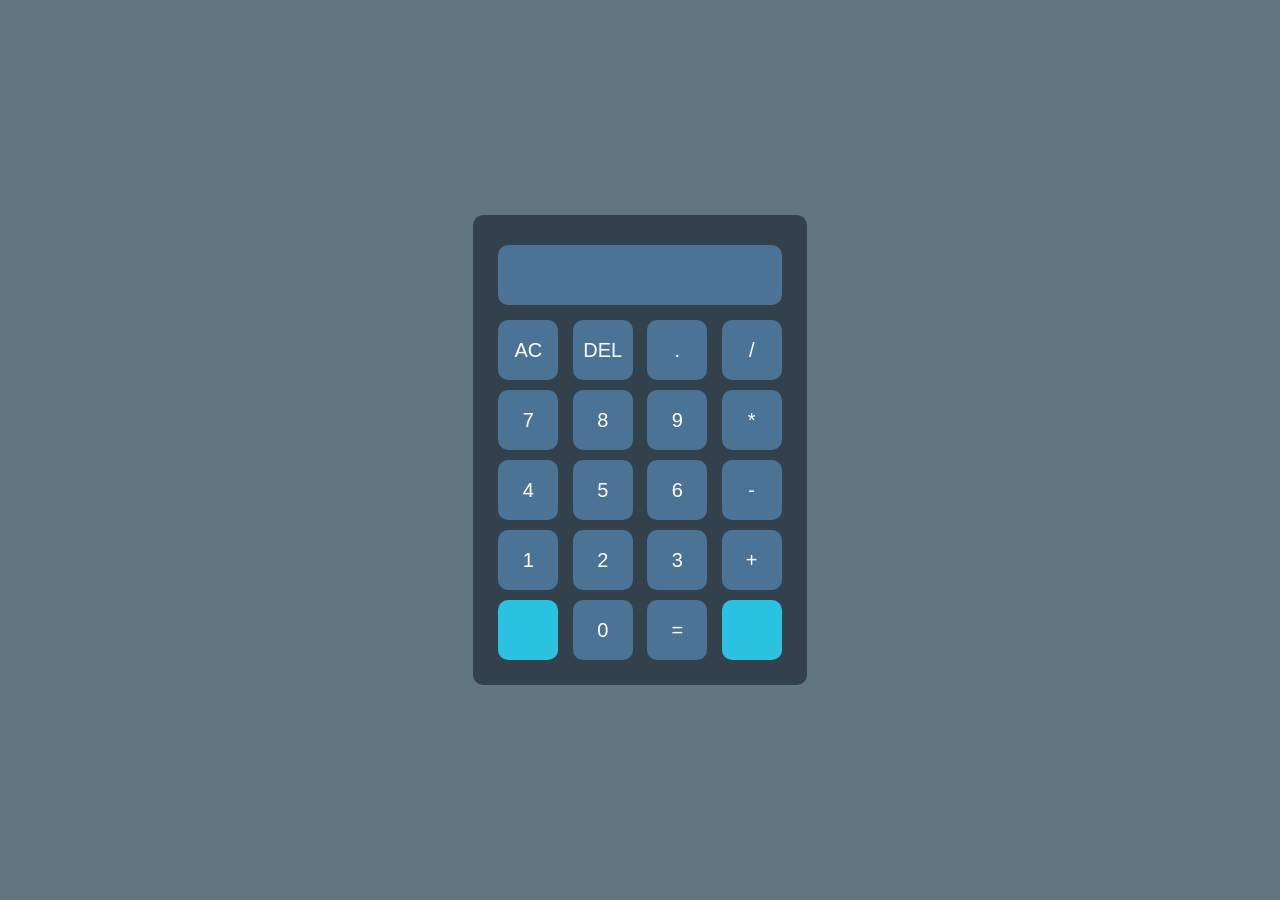
<file: calculator/index.html>
<!DOCTYPE html>
<html lang="en">
<head>
    <meta charset="UTF-8">
    <meta http-equiv="X-UA-Compatible" content="IE=edge">
    <meta name="viewport" content="width=device-width, initial-scale=1.0">
    <link rel = "stylesheet" href="style.css">
    <title>Document</title>
</head>
<body>
    <div class="main">
        <div class="container">
            <form action="">
                <div class = "screen">
                    <input type="text" id = "screenA" name = "screen" readonly>
                </div>
                <div>
                    <input type="button" value = "AC" onclick="screen.value = ' '">
                    <input type="button" value = "DEL" onclick="screen.value = screen.value.toString().slice(0,-1)">
                    <input type="button" value = "." onclick="screen.value += '.'">
                    <input type="button" value = "/" onclick="screen.value += '/'">
                </div>
                <div>
                    <input type="button" value = "7" onclick="screen.value += '7'">
                    <input type="button" value = "8" onclick="screen.value += '8'">
                    <input type="button" value = "9" onclick="screen.value += '9'">
                    <input type="button" value = "*" onclick="screen.value += '*'">
                </div>
                <div>
                    <input type="button" value = "4" onclick="screen.value += '4'">
                    <input type="button" value = "5" onclick="screen.value += '5'">
                    <input type="button" value = "6" onclick="screen.value += '6'">
                    <input type="button" value = "-" onclick="screen.value += '-'">
                </div>
                <div>
                    <input type="button" value = "1" onclick="screen.value += '1'">
                    <input type="button" value = "2" onclick="screen.value += '2'">
                    <input type="button" value = "3" onclick="screen.value += '3'">
                    <input type="button" value = "+" onclick="screen.value += '+'">
                </div>
                <div>
                    <input type="button" id = "false" value = " ">
                    <input type="button" value = "0" onclick="screen.value += '0'">
                    <input type="button" value = "=" onclick="screen.value = eval(screen.value)">
                    <input type="button" id = "false" value = " ">
                </div>
            </form>
        </div>
    </div>
</body>
</html>
</file>
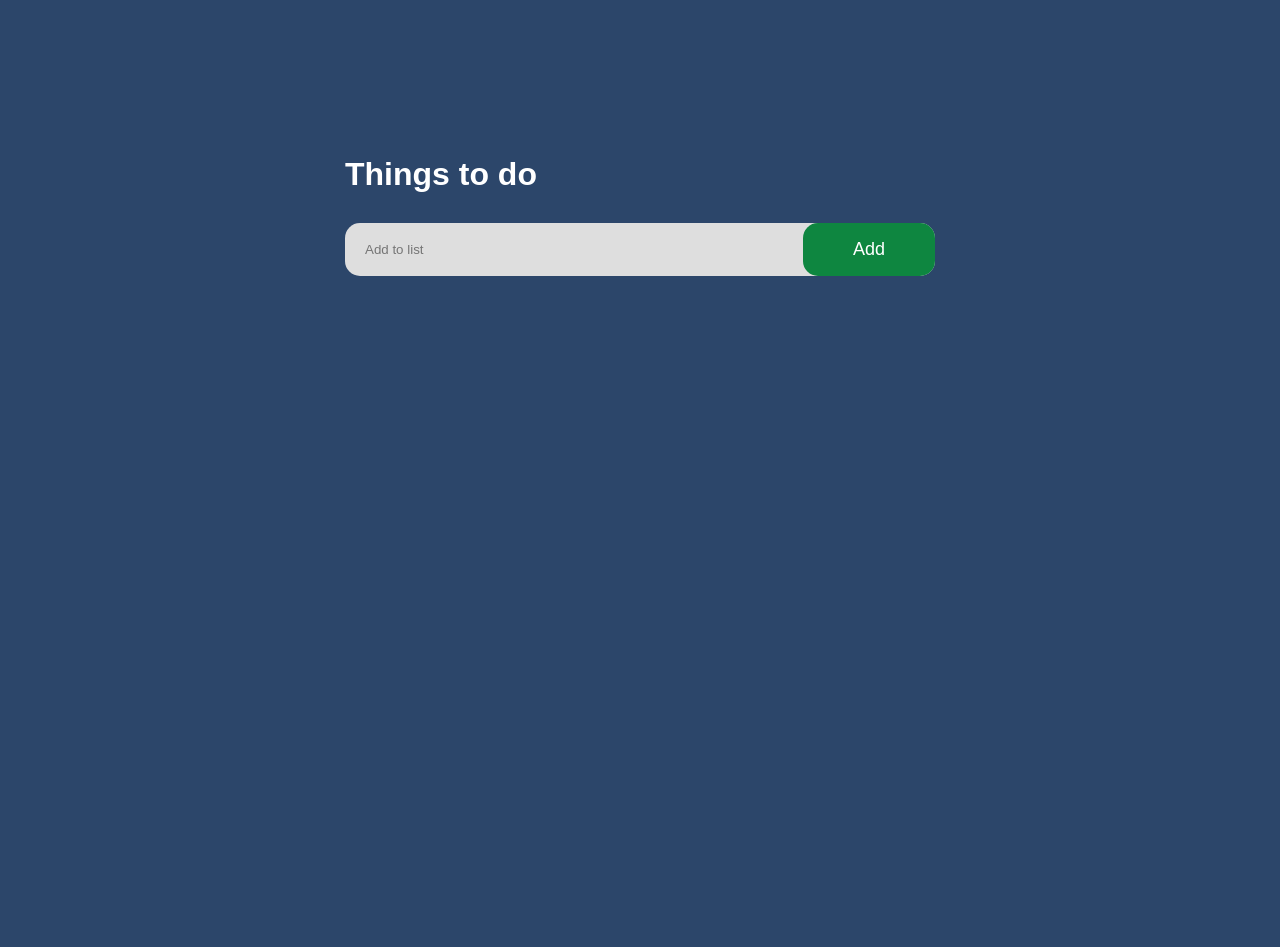
<file: todolist/index.html>
<!DOCTYPE html>
<html lang="en">
<head>
    <meta charset="UTF-8">
    <meta http-equiv="X-UA-Compatible" content="IE=edge">
    <meta name="viewport" content="width=device-width, initial-scale=1.0">
    <link rel = "stylesheet" href="./style.css">
    <title>Document</title>
</head>
<body>
    <div class="main">
        <div class="appContainer">
            <h1 class="heading">Things to do</h1>
            <div class="addItem">
                <input type="text" id="itemName" placeholder="Add to list">
                <button onclick="addToList()">Add</button>
            </div>
            <ul class="listContainer">
            </ul>
        </div>
    </div>
    <script src = "script.js"></script>
</body>
</html>
</file>
<file: calculator/style.css>
*{
    margin: 0;
    padding: 0;
    font-family: 'Montserrat', sans-serif;
    box-sizing: border-box;
}

.main
{
    width: 100%;
    height: 100vh;
    background: #61777d;
    display: flex;
    align-items: center;
    justify-content: center;
}
.container{
    background-color: rgb(51, 65, 77);
    padding: 20px;
    border-radius: 10px;
}
.container form input{
    border: 0;
    outline: 0;
    width: 60px;
    height: 60px;
    border-radius: 10px;
    background-color: rgb(75, 115, 150);
    font-size: 20px;
    margin: 5px;
    color: white;
    transition: 0.05s;
}
.container form input:hover{
    border: 0;
    outline: 0;
    width: 60px;
    height: 60px;
    border-radius: 10px;
    background-color: rgb(48, 98, 143);
    font-size: 20px;
    margin: 5px;
    color: white;
}
.container form input:active{
    border: 0;
    outline: 0;
    width: 60px;
    height: 60px;
    border-radius: 10px;
    background-color: rgb(120, 141, 159);
    font-size: 20px;
    margin: 5px;
    color: white;
}
#false{
    background-color: rgb(43, 194, 226);
}
.screen{
    display: flex;
    justify-content: flex-end;
    margin: 5px 0;
}
#screenA{
    text-align: right;
    flex: 1;
    font-size: 30px;
    padding-right: 12px;
}
</file>
<file: todolist/style.css>
*{
    margin: 0;
    padding: 0;
    font-family: 'Montserrat', sans-serif;
    box-sizing: border-box;
}
.main{
    width: 100%;
    min-height: 100vh;
    background-color: rgb(44, 70, 106);
    padding: 10px;
}
.appContainer{
    width: 50%;
    min-width: 540px;
    margin: 10% auto 50%;
    display: flex;
    justify-content: center;
    padding: 20px;
    border-radius: 15px;
    flex-direction: column;
}
.appContainer .heading{
    color: white;
}
.addItem{
    display: flex;
    justify-content: space-between;
    background-color: rgb(222, 222, 222);
    padding: 0. px;
    width: 100%;
    margin-top: 5%;
    border-radius: 15px;
}
.addItem input{
    width: 100;
    flex: 1;
    background-color: transparent;
    border: none;
    margin-left: 20px;
    outline: none;
}
.addItem button{
    background-color: red;
    padding: 16px 50px;
    border: none;
    border-radius: 15px;
    background-color: rgb(14, 134, 64);
    font-size: 2vh;
    color: white;
}
.listContainer{
    margin-top: 2%;
}
ul li{
    list-style: none;
    padding: 15px;
    background-color: rgb(239, 239, 239);
    margin-top: 2%;
    border-radius: 15px;
    cursor: pointer;
    user-select: none;
    position: relative;
    
}
ul li::before{
    content: '';
    position: absolute;
    border-radius: 20px;
    height: 20px;
    width: 20px;
    background-image: url(assets/unchecked.png);
    background-size: cover;
    background-position: center;
    top: 14px;
}

ul li.checked{
    color: rgb(163, 163, 163);
}
ul li.checked::before{
    background-image: url(assets/checked.png);
}
</file>
